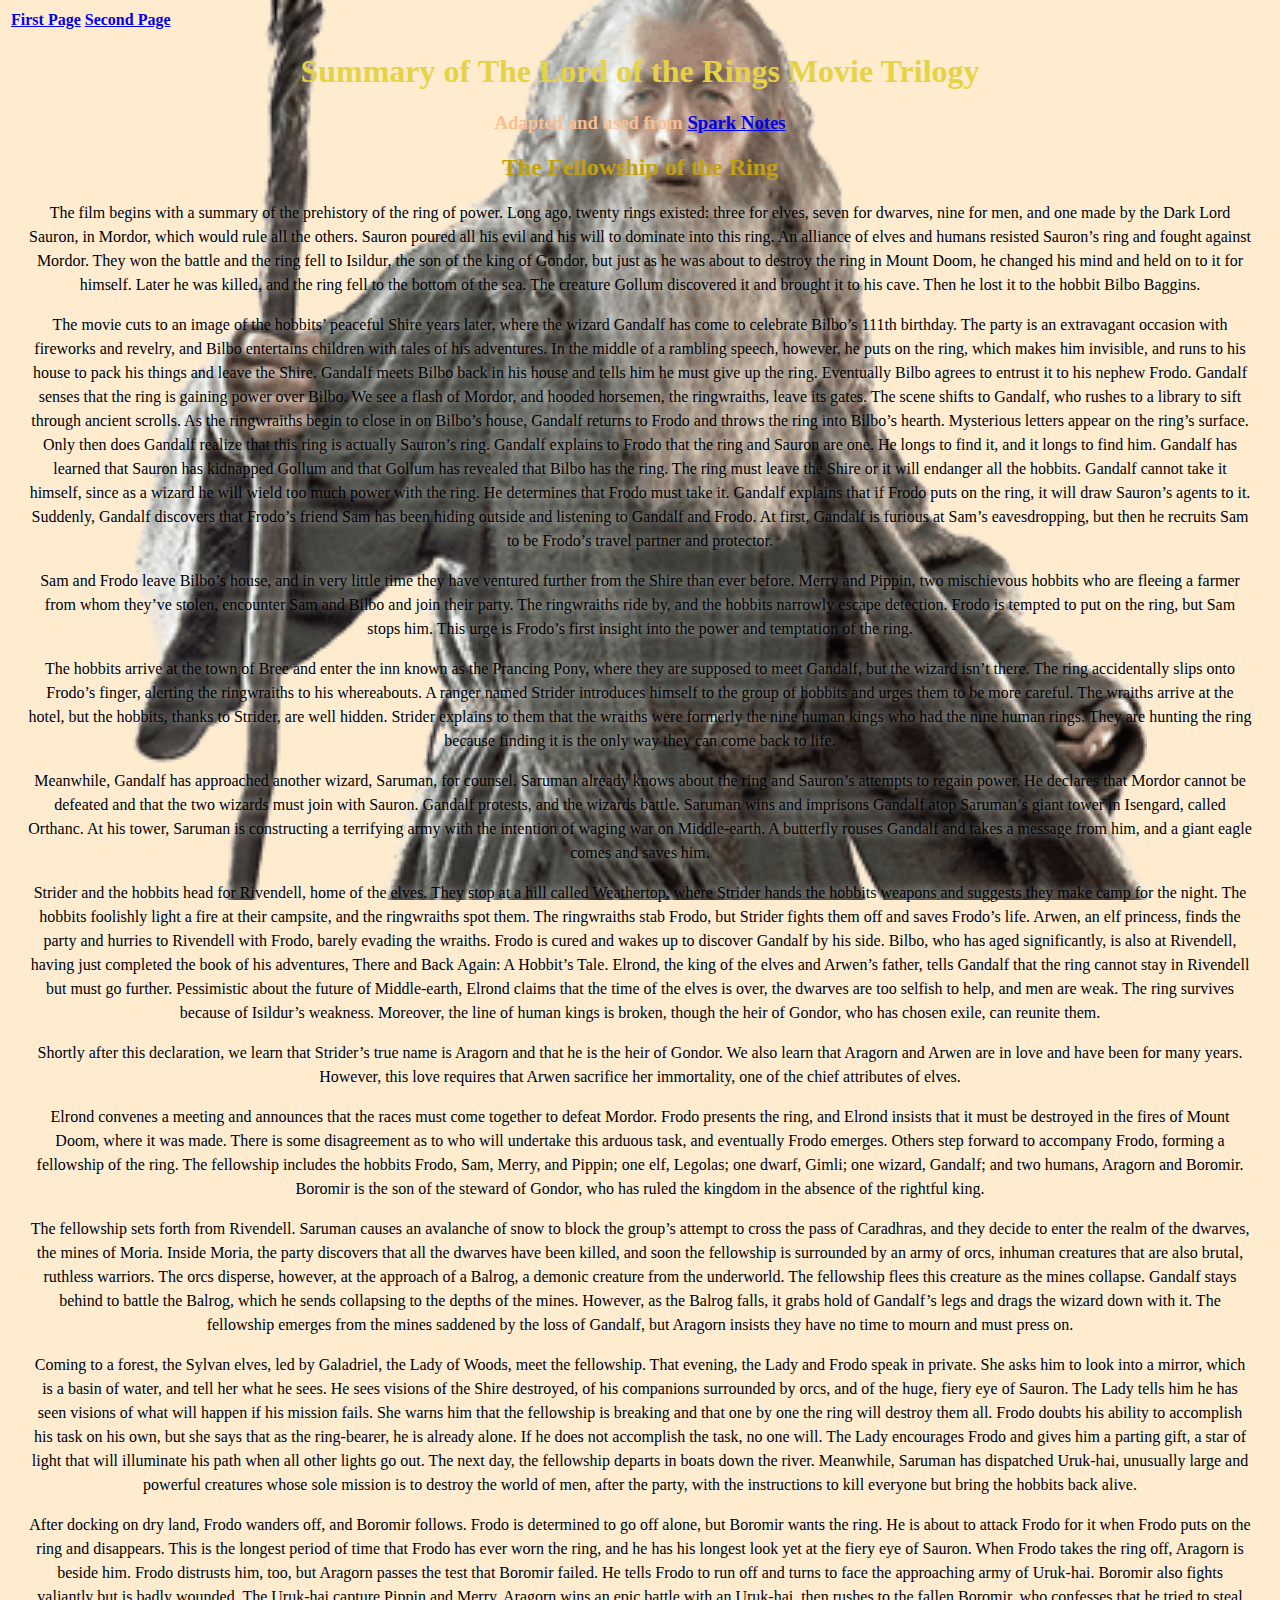
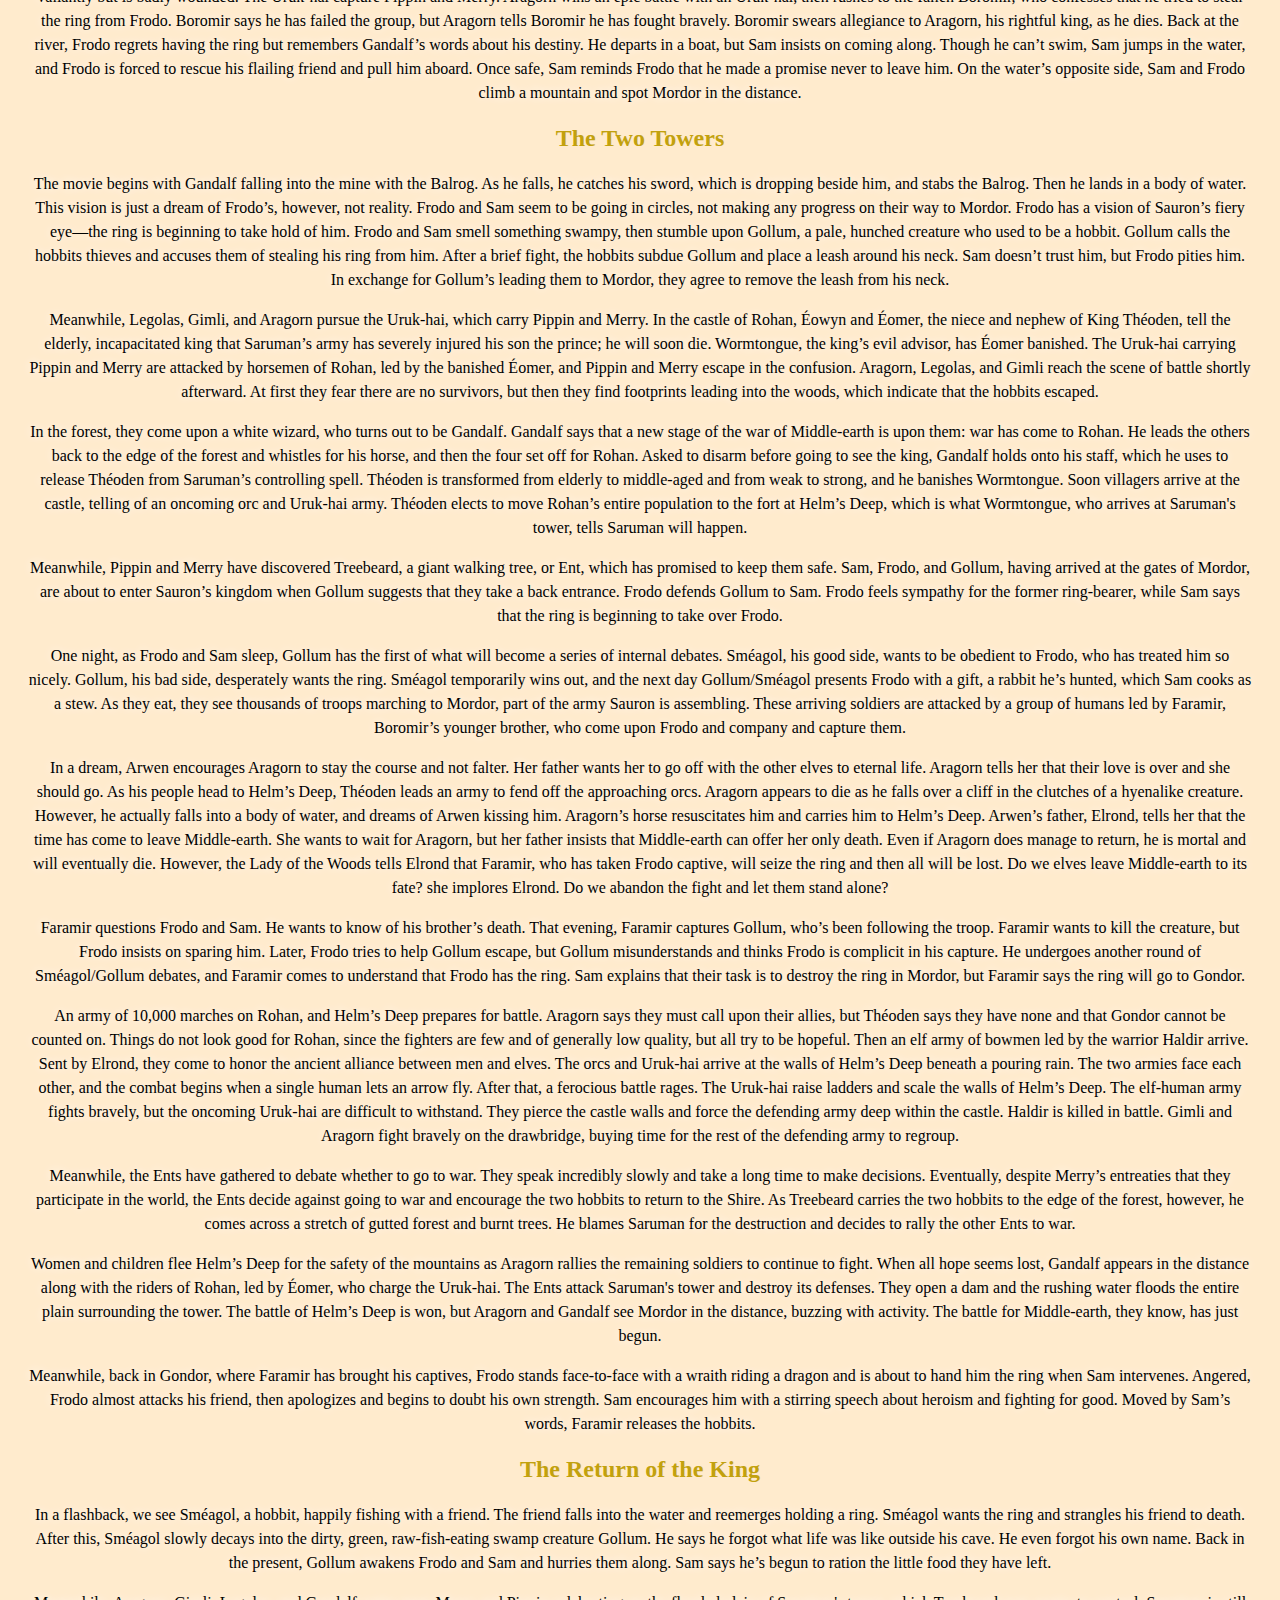
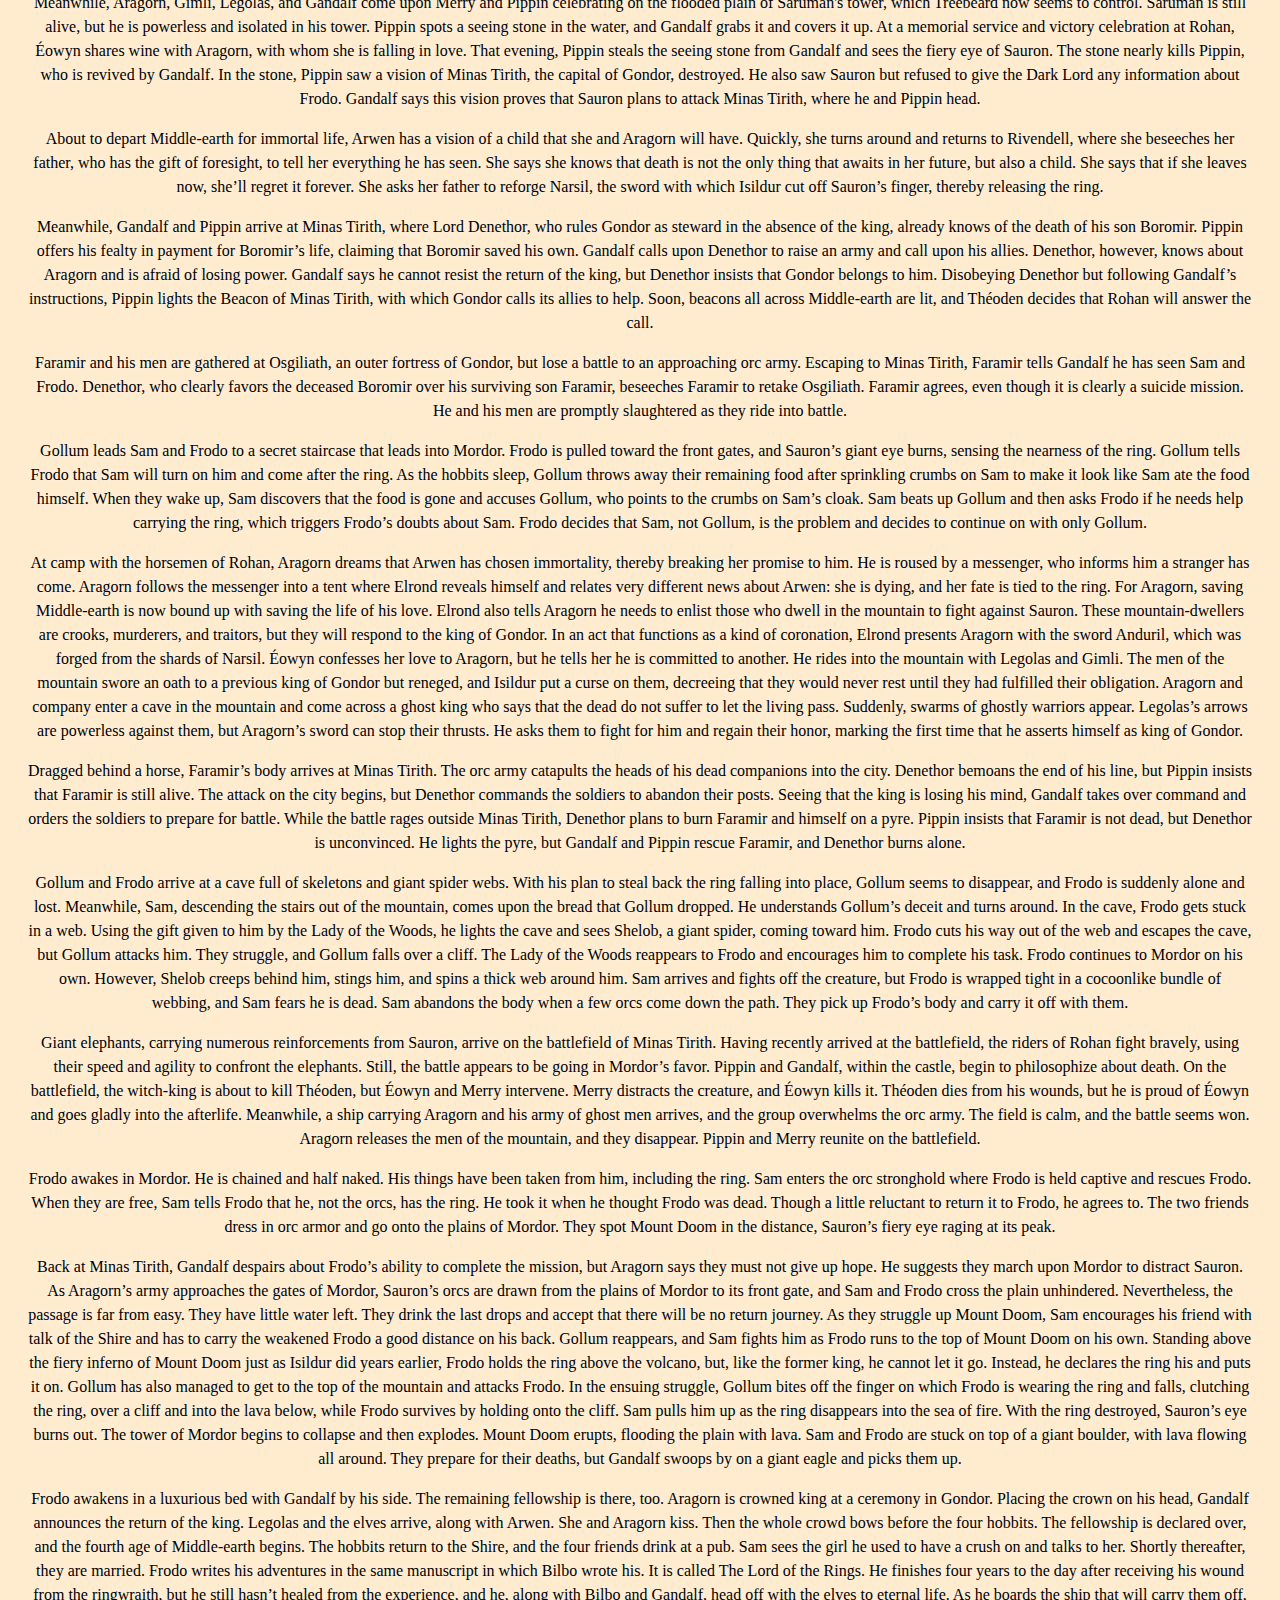
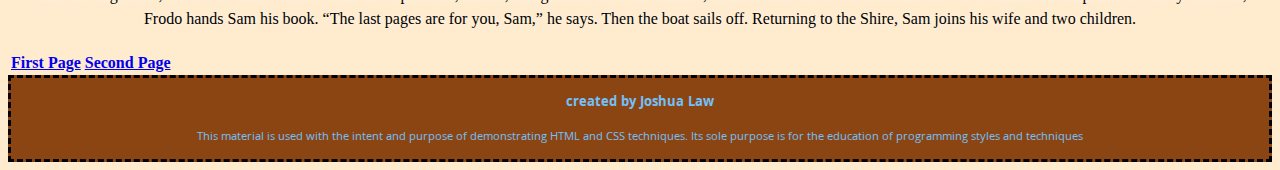
<file: index.html>
<!doctype html>
<html>
    <head>
        <meta charset="UTF-8">
        <meta name="viewport" content="width=device-width">
        <title>LOTR Summary</title>
        <link href="style.css" rel="stylesheet" type="text/css">
        <link href="https://fonts.googleapis.com/css?family=Khula&display=swap" rel="stylesheet">
    </head>
    <body> 


     <div>
       <table>
          <th><a href = "index.html">First Page</a></th>
          <th><a href = "lotrChars.html">Second Page</a></th>
        </table>  
       </div>
        

        <header>
            <h1>Summary of The Lord of the Rings Movie Trilogy</h1>
            <h3>Adapted and used from <a href='http://www.sparknotes.com/film/lordoftherings/summary/'>Spark Notes</a></h3>
        </header>

        <div>
            
        
            <section>
                <header>
                    <h2>The Fellowship of the Ring</h2>
                </header>
                <article>
                    <p>The film begins with a summary of the prehistory of the ring of power. Long ago, twenty rings existed: three for elves, seven for dwarves, nine for men, and one made by the Dark Lord Sauron, in Mordor, which would rule all the others. Sauron poured all his evil and his will to dominate into this ring. An alliance of elves and humans resisted Sauron’s ring and fought against Mordor. They won the battle and the ring fell to Isildur, the son of the king of Gondor, but just as he was about to destroy the ring in Mount Doom, he changed his mind and held on to it for himself. Later he was killed, and the ring fell to the bottom of the sea. The creature Gollum discovered it and brought it to his cave. Then he lost it to the hobbit Bilbo Baggins.</p>
                    
                    <p>The movie cuts to an image of the hobbits’ peaceful Shire years later, where the wizard Gandalf has come to celebrate Bilbo’s 111th birthday. The party is an extravagant occasion with fireworks and revelry, and Bilbo entertains children with tales of his adventures. In the middle of a rambling speech, however, he puts on the ring, which makes him invisible, and runs to his house to pack his things and leave the Shire. Gandalf meets Bilbo back in his house and tells him he must give up the ring. Eventually Bilbo agrees to entrust it to his nephew Frodo. Gandalf senses that the ring is gaining power over Bilbo. We see a flash of Mordor, and hooded horsemen, the ringwraiths, leave its gates. The scene shifts to Gandalf, who rushes to a library to sift through ancient scrolls. As the ringwraiths begin to close in on Bilbo’s house, Gandalf returns to Frodo and throws the ring into Bilbo’s hearth. Mysterious letters appear on the ring’s surface. Only then does Gandalf realize that this ring is actually Sauron’s ring. Gandalf explains to Frodo that the ring and Sauron are one. He longs to find it, and it longs to find him. Gandalf has learned that Sauron has kidnapped Gollum and that Gollum has revealed that Bilbo has the ring. The ring must leave the Shire or it will endanger all the hobbits. Gandalf cannot take it himself, since as a wizard he will wield too much power with the ring. He determines that Frodo must take it. Gandalf explains that if Frodo puts on the ring, it will draw Sauron’s agents to it. Suddenly, Gandalf discovers that Frodo’s friend Sam has been hiding outside and listening to Gandalf and Frodo. At first, Gandalf is furious at Sam’s eavesdropping, but then he recruits Sam to be Frodo’s travel partner and protector.</p>
                    <p>Sam and Frodo leave Bilbo’s house, and in very little time they have ventured further from the Shire than ever before. Merry and Pippin, two mischievous hobbits who are fleeing a farmer from whom they’ve stolen, encounter Sam and Bilbo and join their party. The ringwraiths ride by, and the hobbits narrowly escape detection. Frodo is tempted to put on the ring, but Sam stops him. This urge is Frodo’s first insight into the power and temptation of the ring.</p>
                    <p>The hobbits arrive at the town of Bree and enter the inn known as the Prancing Pony, where they are supposed to meet Gandalf, but the wizard isn’t there. The ring accidentally slips onto Frodo’s finger, alerting the ringwraiths to his whereabouts. A ranger named Strider introduces himself to the group of hobbits and urges them to be more careful. The wraiths arrive at the hotel, but the hobbits, thanks to Strider, are well hidden. Strider explains to them that the wraiths were formerly the nine human kings who had the nine human rings. They are hunting the ring because finding it is the only way they can come back to life.</p>
                    <p>Meanwhile, Gandalf has approached another wizard, Saruman, for counsel. Saruman already knows about the ring and Sauron’s attempts to regain power. He declares that Mordor cannot be defeated and that the two wizards must join with Sauron. Gandalf protests, and the wizards battle. Saruman wins and imprisons Gandalf atop Saruman’s giant tower in Isengard, called Orthanc. At his tower, Saruman is constructing a terrifying army with the intention of waging war on Middle-earth. A butterfly rouses Gandalf and takes a message from him, and a giant eagle comes and saves him.</p>
                    <p>Strider and the hobbits head for Rivendell, home of the elves. They stop at a hill called Weathertop, where Strider hands the hobbits weapons and suggests they make camp for the night. The hobbits foolishly light a fire at their campsite, and the ringwraiths spot them. The ringwraiths stab Frodo, but Strider fights them off and saves Frodo’s life. Arwen, an elf princess, finds the party and hurries to Rivendell with Frodo, barely evading the wraiths. Frodo is cured and wakes up to discover Gandalf by his side. Bilbo, who has aged significantly, is also at Rivendell, having just completed the book of his adventures, There and Back Again: A Hobbit’s Tale. Elrond, the king of the elves and Arwen’s father, tells Gandalf that the ring cannot stay in Rivendell but must go further. Pessimistic about the future of Middle-earth, Elrond claims that the time of the elves is over, the dwarves are too selfish to help, and men are weak. The ring survives because of Isildur’s weakness. Moreover, the line of human kings is broken, though the heir of Gondor, who has chosen exile, can reunite them.</p>
                    <p>Shortly after this declaration, we learn that Strider’s true name is Aragorn and that he is the heir of Gondor. We also learn that Aragorn and Arwen are in love and have been for many years. However, this love requires that Arwen sacrifice her immortality, one of the chief attributes of elves.</p>
                    <p>Elrond convenes a meeting and announces that the races must come together to defeat Mordor. Frodo presents the ring, and Elrond insists that it must be destroyed in the fires of Mount Doom, where it was made. There is some disagreement as to who will undertake this arduous task, and eventually Frodo emerges. Others step forward to accompany Frodo, forming a fellowship of the ring. The fellowship includes the hobbits Frodo, Sam, Merry, and Pippin; one elf, Legolas; one dwarf, Gimli; one wizard, Gandalf; and two humans, Aragorn and Boromir. Boromir is the son of the steward of Gondor, who has ruled the kingdom in the absence of the rightful king.</p>
                    <p>The fellowship sets forth from Rivendell. Saruman causes an avalanche of snow to block the group’s attempt to cross the pass of Caradhras, and they decide to enter the realm of the dwarves, the mines of Moria. Inside Moria, the party discovers that all the dwarves have been killed, and soon the fellowship is surrounded by an army of orcs, inhuman creatures that are also brutal, ruthless warriors. The orcs disperse, however, at the approach of a Balrog, a demonic creature from the underworld. The fellowship flees this creature as the mines collapse. Gandalf stays behind to battle the Balrog, which he sends collapsing to the depths of the mines. However, as the Balrog falls, it grabs hold of Gandalf’s legs and drags the wizard down with it. The fellowship emerges from the mines saddened by the loss of Gandalf, but Aragorn insists they have no time to mourn and must press on.</p>
                    <p>Coming to a forest, the Sylvan elves, led by Galadriel, the Lady of Woods, meet the fellowship. That evening, the Lady and Frodo speak in private. She asks him to look into a mirror, which is a basin of water, and tell her what he sees. He sees visions of the Shire destroyed, of his companions surrounded by orcs, and of the huge, fiery eye of Sauron. The Lady tells him he has seen visions of what will happen if his mission fails. She warns him that the fellowship is breaking and that one by one the ring will destroy them all. Frodo doubts his ability to accomplish his task on his own, but she says that as the ring-bearer, he is already alone. If he does not accomplish the task, no one will. The Lady encourages Frodo and gives him a parting gift, a star of light that will illuminate his path when all other lights go out. The next day, the fellowship departs in boats down the river. Meanwhile, Saruman has dispatched Uruk-hai, unusually large and powerful creatures whose sole mission is to destroy the world of men, after the party, with the instructions to kill everyone but bring the hobbits back alive.</p>
                    <p>After docking on dry land, Frodo wanders off, and Boromir follows. Frodo is determined to go off alone, but Boromir wants the ring. He is about to attack Frodo for it when Frodo puts on the ring and disappears. This is the longest period of time that Frodo has ever worn the ring, and he has his longest look yet at the fiery eye of Sauron. When Frodo takes the ring off, Aragorn is beside him. Frodo distrusts him, too, but Aragorn passes the test that Boromir failed. He tells Frodo to run off and turns to face the approaching army of Uruk-hai. Boromir also fights valiantly but is badly wounded. The Uruk-hai capture Pippin and Merry. Aragorn wins an epic battle with an Uruk-hai, then rushes to the fallen Boromir, who confesses that he tried to steal the ring from Frodo. Boromir says he has failed the group, but Aragorn tells Boromir he has fought bravely. Boromir swears allegiance to Aragorn, his rightful king, as he dies. Back at the river, Frodo regrets having the ring but remembers Gandalf’s words about his destiny. He departs in a boat, but Sam insists on coming along. Though he can’t swim, Sam jumps in the water, and Frodo is forced to rescue his flailing friend and pull him aboard. Once safe, Sam reminds Frodo that he made a promise never to leave him. On the water’s opposite side, Sam and Frodo climb a mountain and spot Mordor in the distance.</p>                          
                </article>
            </section>

            <section>
                <header>
                    <h2>The Two Towers</h2>
                </header>
                <article>
                    <p>The movie begins with Gandalf falling into the mine with the Balrog. As he falls, he catches his sword, which is dropping beside him, and stabs the Balrog. Then he lands in a body of water. This vision is just a dream of Frodo’s, however, not reality. Frodo and Sam seem to be going in circles, not making any progress on their way to Mordor. Frodo has a vision of Sauron’s fiery eye—the ring is beginning to take hold of him. Frodo and Sam smell something swampy, then stumble upon Gollum, a pale, hunched creature who used to be a hobbit. Gollum calls the hobbits thieves and accuses them of stealing his ring from him. After a brief fight, the hobbits subdue Gollum and place a leash around his neck. Sam doesn’t trust him, but Frodo pities him. In exchange for Gollum’s leading them to Mordor, they agree to remove the leash from his neck.</p>
                    <p>Meanwhile, Legolas, Gimli, and Aragorn pursue the Uruk-hai, which carry Pippin and Merry. In the castle of Rohan, Éowyn and Éomer, the niece and nephew of King Théoden, tell the elderly, incapacitated king that Saruman’s army has severely injured his son the prince; he will soon die. Wormtongue, the king’s evil advisor, has Éomer banished. The Uruk-hai carrying Pippin and Merry are attacked by horsemen of Rohan, led by the banished Éomer, and Pippin and Merry escape in the confusion. Aragorn, Legolas, and Gimli reach the scene of battle shortly afterward. At first they fear there are no survivors, but then they find footprints leading into the woods, which indicate that the hobbits escaped.</p>
                    <p>In the forest, they come upon a white wizard, who turns out to be Gandalf. Gandalf says that a new stage of the war of Middle-earth is upon them: war has come to Rohan. He leads the others back to the edge of the forest and whistles for his horse, and then the four set off for Rohan. Asked to disarm before going to see the king, Gandalf holds onto his staff, which he uses to release Théoden from Saruman’s controlling spell. Théoden is transformed from elderly to middle-aged and from weak to strong, and he banishes Wormtongue. Soon villagers arrive at the castle, telling of an oncoming orc and Uruk-hai army. Théoden elects to move Rohan’s entire population to the fort at Helm’s Deep, which is what Wormtongue, who arrives at Saruman's tower, tells Saruman will happen.</p>
                    <p>Meanwhile, Pippin and Merry have discovered Treebeard, a giant walking tree, or Ent, which has promised to keep them safe. Sam, Frodo, and Gollum, having arrived at the gates of Mordor, are about to enter Sauron’s kingdom when Gollum suggests that they take a back entrance. Frodo defends Gollum to Sam. Frodo feels sympathy for the former ring-bearer, while Sam says that the ring is beginning to take over Frodo.</p>
                    <p>One night, as Frodo and Sam sleep, Gollum has the first of what will become a series of internal debates. Sméagol, his good side, wants to be obedient to Frodo, who has treated him so nicely. Gollum, his bad side, desperately wants the ring. Sméagol temporarily wins out, and the next day Gollum/Sméagol presents Frodo with a gift, a rabbit he’s hunted, which Sam cooks as a stew. As they eat, they see thousands of troops marching to Mordor, part of the army Sauron is assembling. These arriving soldiers are attacked by a group of humans led by Faramir, Boromir’s younger brother, who come upon Frodo and company and capture them.</p>
                    <p>In a dream, Arwen encourages Aragorn to stay the course and not falter. Her father wants her to go off with the other elves to eternal life. Aragorn tells her that their love is over and she should go. As his people head to Helm’s Deep, Théoden leads an army to fend off the approaching orcs. Aragorn appears to die as he falls over a cliff in the clutches of a hyenalike creature. However, he actually falls into a body of water, and dreams of Arwen kissing him. Aragorn’s horse resuscitates him and carries him to Helm’s Deep. Arwen’s father, Elrond, tells her that the time has come to leave Middle-earth. She wants to wait for Aragorn, but her father insists that Middle-earth can offer her only death. Even if Aragorn does manage to return, he is mortal and will eventually die. However, the Lady of the Woods tells Elrond that Faramir, who has taken Frodo captive, will seize the ring and then all will be lost. Do we elves leave Middle-earth to its fate? she implores Elrond. Do we abandon the fight and let them stand alone?</p>
                    <p>Faramir questions Frodo and Sam. He wants to know of his brother’s death. That evening, Faramir captures Gollum, who’s been following the troop. Faramir wants to kill the creature, but Frodo insists on sparing him. Later, Frodo tries to help Gollum escape, but Gollum misunderstands and thinks Frodo is complicit in his capture. He undergoes another round of Sméagol/Gollum debates, and Faramir comes to understand that Frodo has the ring. Sam explains that their task is to destroy the ring in Mordor, but Faramir says the ring will go to Gondor.</p>
                    <p>An army of 10,000 marches on Rohan, and Helm’s Deep prepares for battle. Aragorn says they must call upon their allies, but Théoden says they have none and that Gondor cannot be counted on. Things do not look good for Rohan, since the fighters are few and of generally low quality, but all try to be hopeful. Then an elf army of bowmen led by the warrior Haldir arrive. Sent by Elrond, they come to honor the ancient alliance between men and elves. The orcs and Uruk-hai arrive at the walls of Helm’s Deep beneath a pouring rain. The two armies face each other, and the combat begins when a single human lets an arrow fly. After that, a ferocious battle rages. The Uruk-hai raise ladders and scale the walls of Helm’s Deep. The elf-human army fights bravely, but the oncoming Uruk-hai are difficult to withstand. They pierce the castle walls and force the defending army deep within the castle. Haldir is killed in battle. Gimli and Aragorn fight bravely on the drawbridge, buying time for the rest of the defending army to regroup.</p>
                    <p>Meanwhile, the Ents have gathered to debate whether to go to war. They speak incredibly slowly and take a long time to make decisions. Eventually, despite Merry’s entreaties that they participate in the world, the Ents decide against going to war and encourage the two hobbits to return to the Shire. As Treebeard carries the two hobbits to the edge of the forest, however, he comes across a stretch of gutted forest and burnt trees. He blames Saruman for the destruction and decides to rally the other Ents to war.</p>
                    <p>Women and children flee Helm’s Deep for the safety of the mountains as Aragorn rallies the remaining soldiers to continue to fight. When all hope seems lost, Gandalf appears in the distance along with the riders of Rohan, led by Éomer, who charge the Uruk-hai. The Ents attack Saruman's tower and destroy its defenses. They open a dam and the rushing water floods the entire plain surrounding the tower. The battle of Helm’s Deep is won, but Aragorn and Gandalf see Mordor in the distance, buzzing with activity. The battle for Middle-earth, they know, has just begun.</p>
                    <p>Meanwhile, back in Gondor, where Faramir has brought his captives, Frodo stands face-to-face with a wraith riding a dragon and is about to hand him the ring when Sam intervenes. Angered, Frodo almost attacks his friend, then apologizes and begins to doubt his own strength. Sam encourages him with a stirring speech about heroism and fighting for good. Moved by Sam’s words, Faramir releases the hobbits.</p>
                </article>
            </section>

            <section>
                <header>
                    <h2>The Return of the King</h2>
                </header>
                <article>
                    <p>In a flashback, we see Sméagol, a hobbit, happily fishing with a friend. The friend falls into the water and reemerges holding a ring. Sméagol wants the ring and strangles his friend to death. After this, Sméagol slowly decays into the dirty, green, raw-fish-eating swamp creature Gollum. He says he forgot what life was like outside his cave. He even forgot his own name. Back in the present, Gollum awakens Frodo and Sam and hurries them along. Sam says he’s begun to ration the little food they have left.</p>
                    <p>Meanwhile, Aragorn, Gimli, Legolas, and Gandalf come upon Merry and Pippin celebrating on the flooded plain of Saruman's tower, which Treebeard now seems to control. Saruman is still alive, but he is powerless and isolated in his tower. Pippin spots a seeing stone in the water, and Gandalf grabs it and covers it up. At a memorial service and victory celebration at Rohan, Éowyn shares wine with Aragorn, with whom she is falling in love. That evening, Pippin steals the seeing stone from Gandalf and sees the fiery eye of Sauron. The stone nearly kills Pippin, who is revived by Gandalf. In the stone, Pippin saw a vision of Minas Tirith, the capital of Gondor, destroyed. He also saw Sauron but refused to give the Dark Lord any information about Frodo. Gandalf says this vision proves that Sauron plans to attack Minas Tirith, where he and Pippin head.</p>
                    <p>About to depart Middle-earth for immortal life, Arwen has a vision of a child that she and Aragorn will have. Quickly, she turns around and returns to Rivendell, where she beseeches her father, who has the gift of foresight, to tell her everything he has seen. She says she knows that death is not the only thing that awaits in her future, but also a child. She says that if she leaves now, she’ll regret it forever. She asks her father to reforge Narsil, the sword with which Isildur cut off Sauron’s finger, thereby releasing the ring.</p>
                    <p>Meanwhile, Gandalf and Pippin arrive at Minas Tirith, where Lord Denethor, who rules Gondor as steward in the absence of the king, already knows of the death of his son Boromir. Pippin offers his fealty in payment for Boromir’s life, claiming that Boromir saved his own. Gandalf calls upon Denethor to raise an army and call upon his allies. Denethor, however, knows about Aragorn and is afraid of losing power. Gandalf says he cannot resist the return of the king, but Denethor insists that Gondor belongs to him. Disobeying Denethor but following Gandalf’s instructions, Pippin lights the Beacon of Minas Tirith, with which Gondor calls its allies to help. Soon, beacons all across Middle-earth are lit, and Théoden decides that Rohan will answer the call.</p>
                    <p>Faramir and his men are gathered at Osgiliath, an outer fortress of Gondor, but lose a battle to an approaching orc army. Escaping to Minas Tirith, Faramir tells Gandalf he has seen Sam and Frodo. Denethor, who clearly favors the deceased Boromir over his surviving son Faramir, beseeches Faramir to retake Osgiliath. Faramir agrees, even though it is clearly a suicide mission. He and his men are promptly slaughtered as they ride into battle.</p>
                    <p>Gollum leads Sam and Frodo to a secret staircase that leads into Mordor. Frodo is pulled toward the front gates, and Sauron’s giant eye burns, sensing the nearness of the ring. Gollum tells Frodo that Sam will turn on him and come after the ring. As the hobbits sleep, Gollum throws away their remaining food after sprinkling crumbs on Sam to make it look like Sam ate the food himself. When they wake up, Sam discovers that the food is gone and accuses Gollum, who points to the crumbs on Sam’s cloak. Sam beats up Gollum and then asks Frodo if he needs help carrying the ring, which triggers Frodo’s doubts about Sam. Frodo decides that Sam, not Gollum, is the problem and decides to continue on with only Gollum.</p>
                    <p>At camp with the horsemen of Rohan, Aragorn dreams that Arwen has chosen immortality, thereby breaking her promise to him. He is roused by a messenger, who informs him a stranger has come. Aragorn follows the messenger into a tent where Elrond reveals himself and relates very different news about Arwen: she is dying, and her fate is tied to the ring. For Aragorn, saving Middle-earth is now bound up with saving the life of his love. Elrond also tells Aragorn he needs to enlist those who dwell in the mountain to fight against Sauron. These mountain-dwellers are crooks, murderers, and traitors, but they will respond to the king of Gondor. In an act that functions as a kind of coronation, Elrond presents Aragorn with the sword Anduril, which was forged from the shards of Narsil. Éowyn confesses her love to Aragorn, but he tells her he is committed to another. He rides into the mountain with Legolas and Gimli. The men of the mountain swore an oath to a previous king of Gondor but reneged, and Isildur put a curse on them, decreeing that they would never rest until they had fulfilled their obligation. Aragorn and company enter a cave in the mountain and come across a ghost king who says that the dead do not suffer to let the living pass. Suddenly, swarms of ghostly warriors appear. Legolas’s arrows are powerless against them, but Aragorn’s sword can stop their thrusts. He asks them to fight for him and regain their honor, marking the first time that he asserts himself as king of Gondor.</p>
                    <p>Dragged behind a horse, Faramir’s body arrives at Minas Tirith. The orc army catapults the heads of his dead companions into the city. Denethor bemoans the end of his line, but Pippin insists that Faramir is still alive. The attack on the city begins, but Denethor commands the soldiers to abandon their posts. Seeing that the king is losing his mind, Gandalf takes over command and orders the soldiers to prepare for battle. While the battle rages outside Minas Tirith, Denethor plans to burn Faramir and himself on a pyre. Pippin insists that Faramir is not dead, but Denethor is unconvinced. He lights the pyre, but Gandalf and Pippin rescue Faramir, and Denethor burns alone.</p>
                    <p>Gollum and Frodo arrive at a cave full of skeletons and giant spider webs. With his plan to steal back the ring falling into place, Gollum seems to disappear, and Frodo is suddenly alone and lost. Meanwhile, Sam, descending the stairs out of the mountain, comes upon the bread that Gollum dropped. He understands Gollum’s deceit and turns around. In the cave, Frodo gets stuck in a web. Using the gift given to him by the Lady of the Woods, he lights the cave and sees Shelob, a giant spider, coming toward him. Frodo cuts his way out of the web and escapes the cave, but Gollum attacks him. They struggle, and Gollum falls over a cliff. The Lady of the Woods reappears to Frodo and encourages him to complete his task. Frodo continues to Mordor on his own. However, Shelob creeps behind him, stings him, and spins a thick web around him. Sam arrives and fights off the creature, but Frodo is wrapped tight in a cocoonlike bundle of webbing, and Sam fears he is dead. Sam abandons the body when a few orcs come down the path. They pick up Frodo’s body and carry it off with them.</p>
                    <p>Giant elephants, carrying numerous reinforcements from Sauron, arrive on the battlefield of Minas Tirith. Having recently arrived at the battlefield, the riders of Rohan fight bravely, using their speed and agility to confront the elephants. Still, the battle appears to be going in Mordor’s favor. Pippin and Gandalf, within the castle, begin to philosophize about death. On the battlefield, the witch-king is about to kill Théoden, but Éowyn and Merry intervene. Merry distracts the creature, and Éowyn kills it. Théoden dies from his wounds, but he is proud of Éowyn and goes gladly into the afterlife. Meanwhile, a ship carrying Aragorn and his army of ghost men arrives, and the group overwhelms the orc army. The field is calm, and the battle seems won. Aragorn releases the men of the mountain, and they disappear. Pippin and Merry reunite on the battlefield.</p>
                    <p>Frodo awakes in Mordor. He is chained and half naked. His things have been taken from him, including the ring. Sam enters the orc stronghold where Frodo is held captive and rescues Frodo. When they are free, Sam tells Frodo that he, not the orcs, has the ring. He took it when he thought Frodo was dead. Though a little reluctant to return it to Frodo, he agrees to. The two friends dress in orc armor and go onto the plains of Mordor. They spot Mount Doom in the distance, Sauron’s fiery eye raging at its peak.</p>
                    <p>Back at Minas Tirith, Gandalf despairs about Frodo’s ability to complete the mission, but Aragorn says they must not give up hope. He suggests they march upon Mordor to distract Sauron. As Aragorn’s army approaches the gates of Mordor, Sauron’s orcs are drawn from the plains of Mordor to its front gate, and Sam and Frodo cross the plain unhindered. Nevertheless, the passage is far from easy. They have little water left. They drink the last drops and accept that there will be no return journey. As they struggle up Mount Doom, Sam encourages his friend with talk of the Shire and has to carry the weakened Frodo a good distance on his back. Gollum reappears, and Sam fights him as Frodo runs to the top of Mount Doom on his own. Standing above the fiery inferno of Mount Doom just as Isildur did years earlier, Frodo holds the ring above the volcano, but, like the former king, he cannot let it go. Instead, he declares the ring his and puts it on. Gollum has also managed to get to the top of the mountain and attacks Frodo. In the ensuing struggle, Gollum bites off the finger on which Frodo is wearing the ring and falls, clutching the ring, over a cliff and into the lava below, while Frodo survives by holding onto the cliff. Sam pulls him up as the ring disappears into the sea of fire. With the ring destroyed, Sauron’s eye burns out. The tower of Mordor begins to collapse and then explodes. Mount Doom erupts, flooding the plain with lava. Sam and Frodo are stuck on top of a giant boulder, with lava flowing all around. They prepare for their deaths, but Gandalf swoops by on a giant eagle and picks them up.</p>
                    <p>Frodo awakens in a luxurious bed with Gandalf by his side. The remaining fellowship is there, too. Aragorn is crowned king at a ceremony in Gondor. Placing the crown on his head, Gandalf announces the return of the king. Legolas and the elves arrive, along with Arwen. She and Aragorn kiss. Then the whole crowd bows before the four hobbits. The fellowship is declared over, and the fourth age of Middle-earth begins. The hobbits return to the Shire, and the four friends drink at a pub. Sam sees the girl he used to have a crush on and talks to her. Shortly thereafter, they are married. Frodo writes his adventures in the same manuscript in which Bilbo wrote his. It is called The Lord of the Rings. He finishes four years to the day after receiving his wound from the ringwraith, but he still hasn’t healed from the experience, and he, along with Bilbo and Gandalf, head off with the elves to eternal life. As he boards the ship that will carry them off, Frodo hands Sam his book. “The last pages are for you, Sam,” he says. Then the boat sails off. Returning to the Shire, Sam joins his wife and two children.</p>
                </article>
            </section>
        </div>

     <div>
       <table>
          <th><a href = "index.html">First Page</a></th>
          <th><a href = "lotrChars.html">Second Page</a></th>
        </table>  
     </div>  

        <footer>
            <p style = "font-size: 14px; font-weight: bold">created by Joshua Law</p>
            <p style = "font-size: 12px">This material is used with the intent and purpose of demonstrating HTML and CSS techniques. Its sole purpose is for the education of programming styles and techniques</p>
        </footer>      
    </body>
</html>
</file>
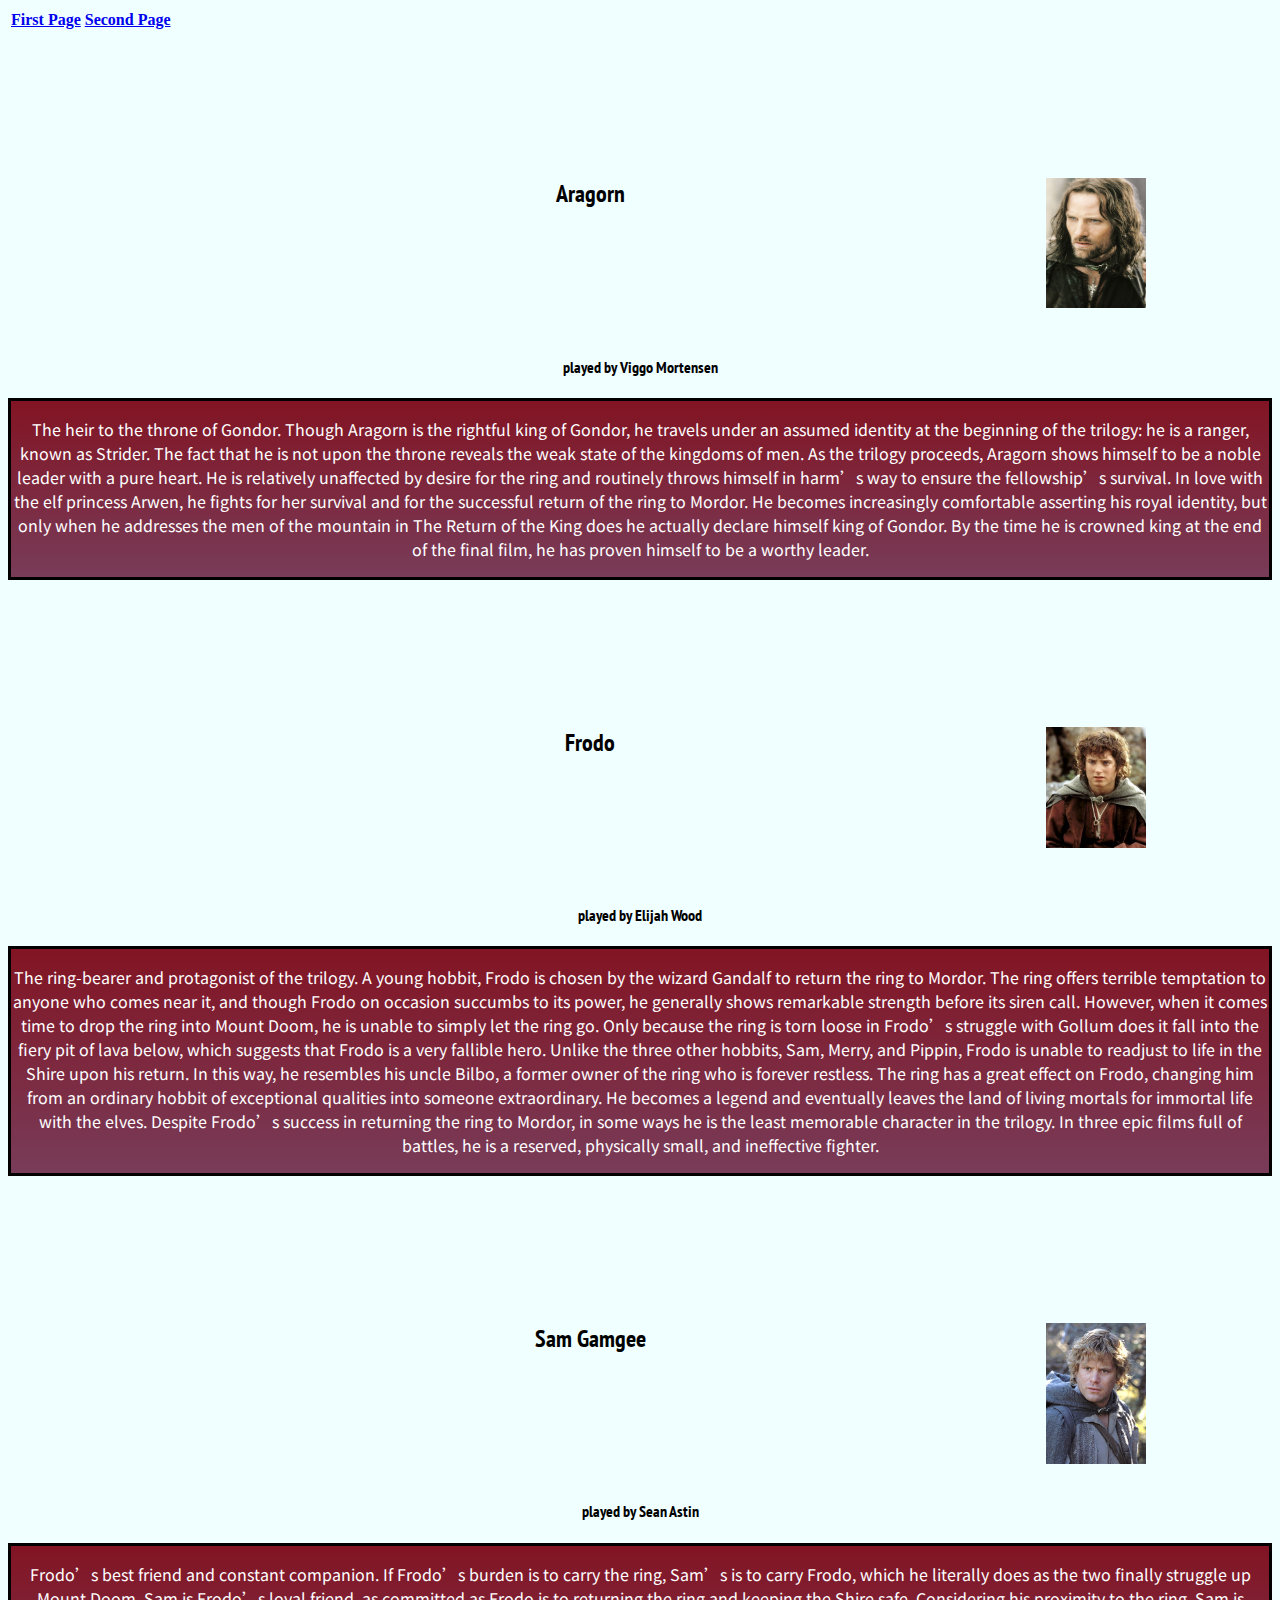
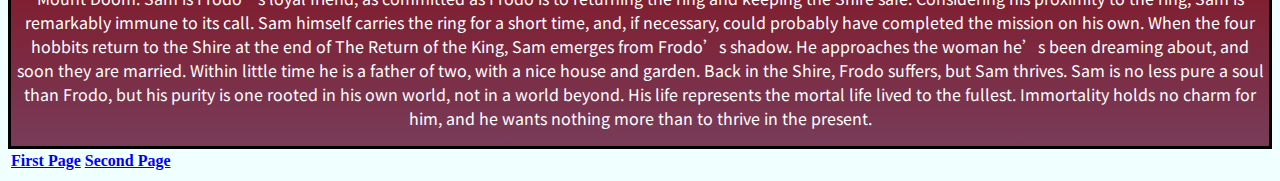
<file: lotrChars.html>
<!doctype html>
<html>
    <head>
        <meta charset="UTF-8">
        <meta name="viewport" content="width=device-width">
        <title>LOTR Characters</title>
        <link href="page2.css" rel="stylesheet" type="text/css">
        <link href="https://fonts.googleapis.com/css?family=Noto+Sans+TC|PT+Sans+Narrow&display=swap" rel="stylesheet">
    </head>
    <body>

     <aside>
       <table>
          <th><a href = "index.html">First Page</a></th>
          <th><a href = "lotrChars.html">Second Page</a></th>
        </table>  
       </aside>  

        <section>
            <header>
                <h2>Aragorn <img src= "Aragorn.jpg" width=100px height=130px align="right"></h2>
                <h4>played by Viggo Mortensen</h4>
            </header>
            <article>
                <p>The heir to the throne of Gondor. Though Aragorn is the rightful king of Gondor, he travels under an assumed identity at the beginning of the trilogy: he is a ranger, known as Strider. The fact that he is not upon the throne reveals the weak state of the kingdoms of men. As the trilogy proceeds, Aragorn shows himself to be a noble leader with a pure heart. He is relatively unaffected by desire for the ring and routinely throws himself in harm’s way to ensure the fellowship’s survival. In love with the elf princess Arwen, he fights for her survival and for the successful return of the ring to Mordor. He becomes increasingly comfortable asserting his royal identity, but only when he addresses the men of the mountain in The Return of the King does he actually declare himself king of Gondor. By the time he is crowned king at the end of the final film, he has proven himself to be a worthy leader.</p>
            </article>
        </section>
        <section>
            <header>
                <h2>Frodo <img src= "FRODO.jpg" width=100em align="right"></h2>
                <h4>played by Elijah Wood</h4>
            </header>
            <article>
                <p>The ring-bearer and protagonist of the trilogy. A young hobbit, Frodo is chosen by the wizard Gandalf to return the ring to Mordor. The ring offers terrible temptation to anyone who comes near it, and though Frodo on occasion succumbs to its power, he generally shows remarkable strength before its siren call. However, when it comes time to drop the ring into Mount Doom, he is unable to simply let the ring go. Only because the ring is torn loose in Frodo’s struggle with Gollum does it fall into the fiery pit of lava below, which suggests that Frodo is a very fallible hero. Unlike the three other hobbits, Sam, Merry, and Pippin, Frodo is unable to readjust to life in the Shire upon his return. In this way, he resembles his uncle Bilbo, a former owner of the ring who is forever restless. The ring has a great effect on Frodo, changing him from an ordinary hobbit of exceptional qualities into someone extraordinary. He becomes a legend and eventually leaves the land of living mortals for immortal life with the elves. Despite Frodo’s success in returning the ring to Mordor, in some ways he is the least memorable character in the trilogy. In three epic films full of battles, he is a reserved, physically small, and ineffective fighter.</p>
            </article>
        </section>
        <section>
            <header>
                <h2>Sam Gamgee <img src= "SamLOTR.jpg" width=100em align="right"></h2>
                <h4>played by Sean Astin</h4>
            </header>
            <article>
                <p>Frodo’s best friend and constant companion. If Frodo’s burden is to carry the ring, Sam’s is to carry Frodo, which he literally does as the two finally struggle up Mount Doom. Sam is Frodo’s loyal friend, as committed as Frodo is to returning the ring and keeping the Shire safe. Considering his proximity to the ring, Sam is remarkably immune to its call. Sam himself carries the ring for a short time, and, if necessary, could probably have completed the mission on his own. When the four hobbits return to the Shire at the end of The Return of the King, Sam emerges from Frodo’s shadow. He approaches the woman he’s been dreaming about, and soon they are married. Within little time he is a father of two, with a nice house and garden. Back in the Shire, Frodo suffers, but Sam thrives. Sam is no less pure a soul than Frodo, but his purity is one rooted in his own world, not in a world beyond. His life represents the mortal life lived to the fullest. Immortality holds no charm for him, and he wants nothing more than to thrive in the present.</p>
            </article>
        </section>

     <aside>
       <table>
          <th><a href = "index.html">First Page</a></th>
          <th><a href = "lotrChars.html">Second Page</a></th>
        </table>  
     </aside> 
    </body>
</html>
</file>
<file: style.css>
body{
  background-color:blanchedalmond;
  background-image: url("gandalf.png");
  background-repeat: no-repeat;
  background-size: contain;
  background-attachment: fixed;
  background-position: center center;
  text-align: center;
}

h1{
  color: rgb(230, 210, 69);
}

header{
  color: #FABE91;
}

h2{
  color: #C2A10E;
}

article{
  text-align:center;
  text-shadow: 0px 0px 10px white;
  color: rgb(0, 0, 0);
  line-height: 1.5em;
  max-width: 1500px;
  margin: 20px 20px 20px 20px; 
}

footer{
  border: dashed black 3px;
  background-color: saddlebrown;
  font-family: 'Khula', sans-serif;
  color: rgb(114, 193, 250);
}
</file>
<file: page2.css>
body{
  background:azure;
}

header{
  text-align:center;
  font-family: 'PT Sans Narrow', sans-serif;
  color: black;
  
}

article{
text-align: center;
background-image: linear-gradient( rgb(130, 20, 35), rgb(120, 60, 89));
color: white;
border: solid black 3px;
font-family: 'Noto Sans TC', sans-serif;
}


h2{
  text-align: center;
  padding:10%;
}
</file>
